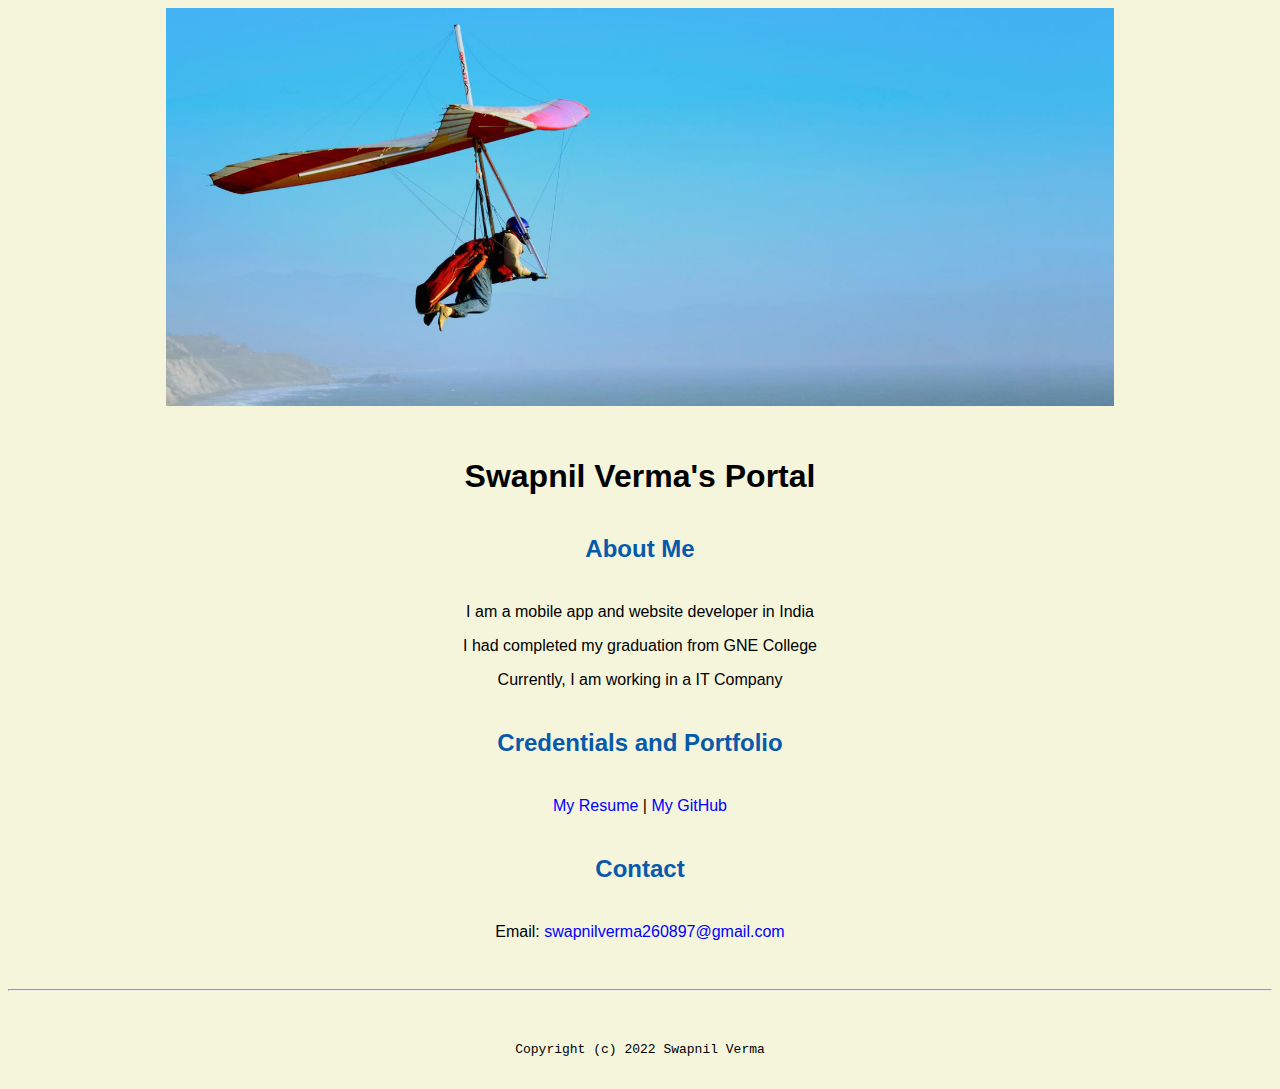
<file: index.html>
<!doctype html>

<!-- this is a comment for human! -->

<html lang="en">

  <header>
   <title>Swapnil Verma's Portal</title>
   <link rel="stylesheet" href ="css/master.css">
   <link rel="FaviconIcon" href ="favicon.ico" type="image/x-icon">
   <link rel="shortcut" href ="favicon.ico" type="image/x-icon">
   <meta name="viewport" content="width=device-width, initial-scale=1 , shrink-to-fit=no">
   <meta name="name" content="Swapnil Verma's Portal">
   <meta name="robot" content="noindex , nofollow">
  </header>

  <body>
    <img src ="images/banner.jpg" width="75%" alt="banner">
    <h1>Swapnil Verma's Portal</h1>
    <h2>About Me</h2>
    <p>I am a mobile app and website developer in India</p>
    <p>I had completed my graduation from GNE College</p>
    <p> Currently, I am working in a IT Company</p>
    <h2>Credentials and Portfolio</h2>

<p><a href="resume.html">My Resume</a> | <a href="https://github.com/swapnilverma26">My GitHub</a></p>
<h2>Contact</h2>

<p>Email: <a href="mailto:swapnilverma260897@gmail.com">swapnilverma260897@gmail.com</a></p>
  </body>

  <footer>
    <hr>
    <code>Copyright (c) 2022 Swapnil Verma </code>
  </footer>

</html>
</file>
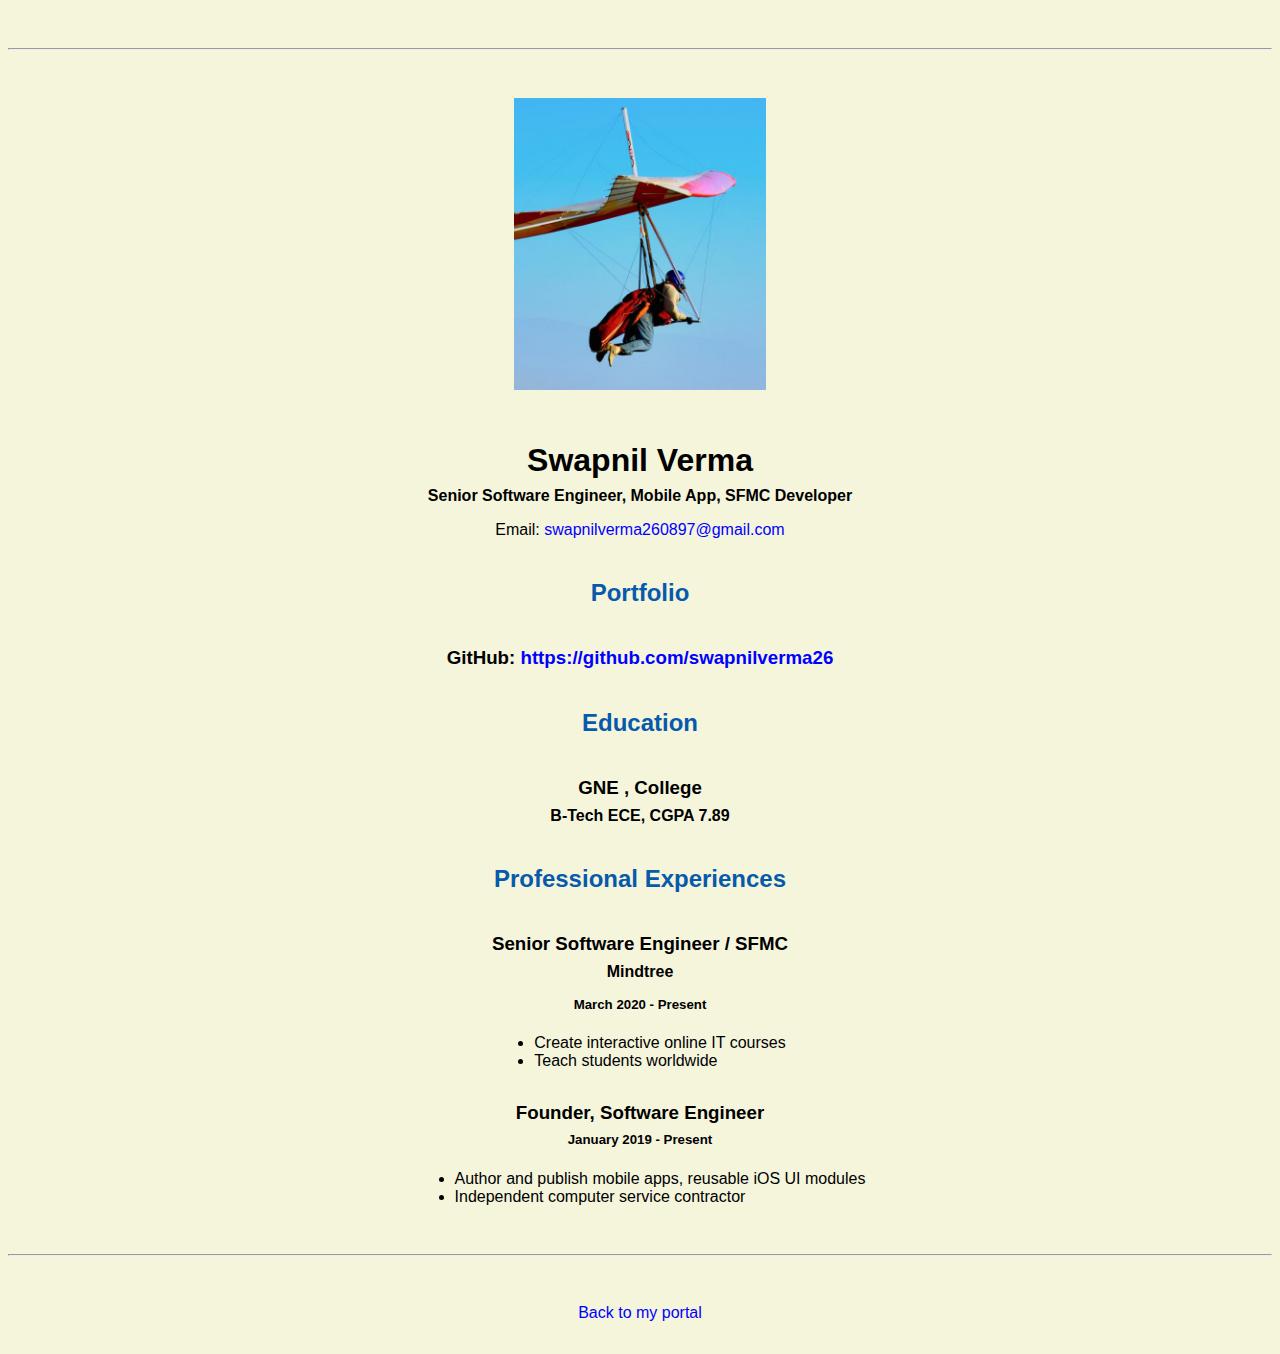
<file: resume.html>
<!doctype html>

<!-- this is a comment for human! -->

<html lang="en">

  <header>
    <title>Swapnil Verma's Resume</title>
    <link rel="stylesheet" href ="css/master.css">
    <link rel="FaviconIcon" href ="favicon.ico" type="image/x-icon">
    <link rel="shortcut" href ="favicon.ico" type="image/x-icon">
    <meta name="viewport" content="width=device-width, initial-scale=1 , shrink-to-fit=no">
    <meta name="name" content="Swapnil Verma's Portal">
    <meta name="robot" content="noindex , nofollow">
  </header>

  <body>
    <hr>

    <img src="images/headshot.jpg" alt="Swapnil Verma's headshot" width="20%">

    <h1>Swapnil Verma</h1>
    <h4>Senior Software Engineer, Mobile App, SFMC Developer</h4>

    <p>Email: <a href="mailto:swapnilverma260897@gmail.com" target="_blank">swapnilverma260897@gmail.com</a></p>
    <!-- don't post physical address, personal phone number or other personal information on the web! -->

    <h2>Portfolio</h2>
      <h3>GitHub: <a href="https://github.com/swapnilverma26" target="_blank">https://github.com/swapnilverma26</a></h3>

    <h2>Education</h2>

    <h3>GNE , College </h3>
    <h4>B-Tech ECE, CGPA 7.89</h4>

    <h2>Professional Experiences</h2>

    <h3>Senior Software Engineer / SFMC</h3>
    <h4>Mindtree</h4>
    <h5>March 2020 - Present</h5>
      <ul>
        <li>Create interactive online IT courses</li>
        <li>Teach students worldwide</li>
      </ul>

    <h3>Founder, Software Engineer</h3>

    <h5>January 2019 - Present</h5>
      <ul>
        <li>Author and publish mobile apps, reusable iOS UI modules</li>
        <li>Independent computer service contractor</li>
      </ul>
  </body>

  <footer>
  <hr>
  <p><a href="index.html">Back to my portal</a><p>
  </footer>

</html>
</file>
<file: css/master.css>
/* Cascading stylesheet for the website */

/* Text inside these asterisks and slashes are comments for human */

  a {
    color: blue;/* set the text color to blue here */
    text-decoration: none; /* This means we do not want hyperlinks to be underlined */
  }

  a:hover {
    color: red;/* set the text color to red here */
    text-decoration: none; /* This means we do not want hyperlinks to be underlined */
  }

  body {
    background-color:beige;/* set the background color here */
    color: black;/* set the text color to black here */
    font-family: Arial, Helvetica, sans-serif;/* set the font here */
    text-align: center;/* set the text alignment here */
   }

  footer {
    margin-top: 2rem;
    margin-bottom: 2rem;
  }

  h1 {
    margin-bottom: 0.5rem;
    margin-top: 3rem;
   }

  h2 {
    color: #075AAB; /* set the text color of to #075AAB here */
    margin-top:2.5rem;
    margin-bottom:2.5rem;/* set both the bottom margin and top margin to 2.5rem here */
   }

  h3 {
    margin-bottom: 0;
    margin-top: 2rem;
  }

  h4 {
    margin-bottom: 1rem;
    margin-top: 0.5rem;
  }

  h5 {
    margin-top: 0.5rem;
  }

  hr {
    margin-bottom: 3rem;
    margin-top: 3rem;
  }

  /* this controls how the bullet points in the resume page looks */
  ul {
    display: table;
    margin: 0 auto;
    text-align: left;
  }
</file>
